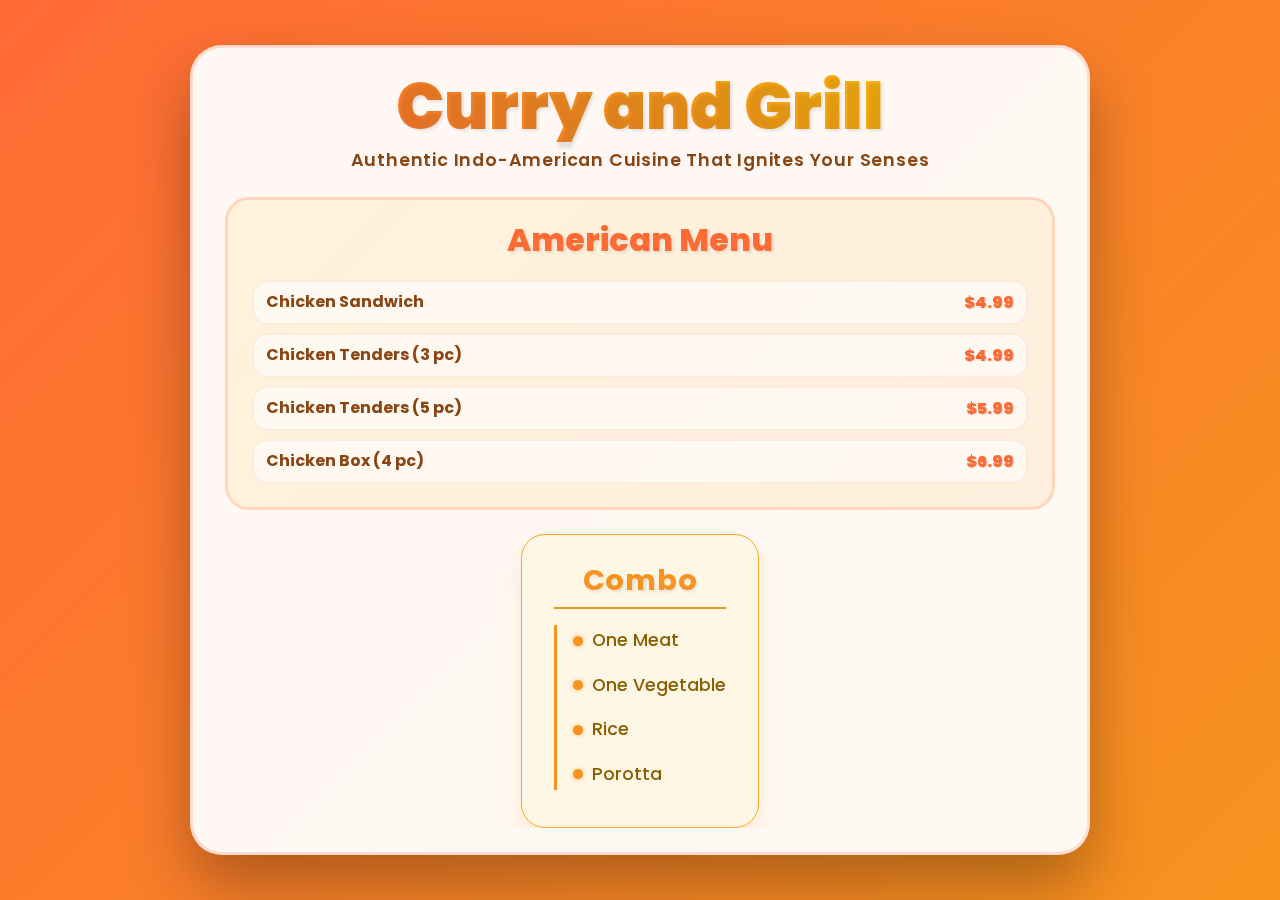
<file: us.html>
<!DOCTYPE html>
<html lang="en">
<head>
  <meta charset="UTF-8" />
  <meta name="viewport" content="width=device-width, initial-scale=1" />
  <link rel="icon" href="images/logo.png" type="image/x-icon" />
  <title>Curry and Grill - Menu</title>
  <style>
    @import url('https://fonts.googleapis.com/css2?family=Poppins:wght@300;400;500;600;700;800;900&display=swap');
    
    * {
      margin: 0;
      padding: 0;
      box-sizing: border-box;
    }
    
    body {
      font-family: 'Poppins', sans-serif;
      background: linear-gradient(135deg, #ff6b35 0%, #f7931e 25%, #ffcc02 50%, #f7931e 75%, #ff6b35 100%);
      background-size: 400% 400%;
      animation: gradientShift 8s ease infinite;
      color: #2c1810;
      height: 100vh;
      padding: 0.5rem;
      overflow: hidden; /* no scroll */
      display: flex;
      justify-content: center;
      align-items: center;
    }
    
    @keyframes gradientShift {
      0% { background-position: 0% 50%; }
      50% { background-position: 100% 50%; }
      100% { background-position: 0% 50%; }
    }
    
    .menu-container {
      max-width: 90vw;
      width: 900px;
      background: rgba(255, 255, 255, 0.95);
      backdrop-filter: blur(20px);
      border-radius: 2rem;
      padding: 1.5rem 2rem;
      box-shadow: 0 2rem 4rem rgba(0, 0, 0, 0.3);
      border: 0.2rem solid rgba(255, 107, 53, 0.2);
      height: 90vh;
      display: flex;
      flex-direction: column;
      justify-content: space-between;
      overflow: hidden; /* no scroll */
    }
    
    .header {
      text-align: center;
      margin-bottom: 1.5rem;
      flex-shrink: 0;
    }
    
    .restaurant-name {
      font-family: 'Poppins', sans-serif;
      font-size: clamp(1.8rem, 5vw, 4rem);
      font-weight: 900;
      background: linear-gradient(45deg, #ff6b35, #f7931e, #ffcc02);
      -webkit-background-clip: text;
      -webkit-text-fill-color: transparent;
      background-clip: text;
      margin-bottom: 0.3rem;
      text-shadow: 0.1rem 0.1rem 0.2rem rgba(0, 0, 0, 0.1);
      line-height: 1.1;
    }
    
    .tagline {
      font-size: clamp(0.75rem, 2.5vw, 1.1rem);
      color: #8B4513;
      font-weight: 600;
      letter-spacing: 0.05rem;
      padding: 0 1rem;
    }
    
    .menu-grid {
      display: flex;
      flex-direction: column;
      gap: 1.5rem;
      flex-grow: 1;
      overflow: hidden;
    }
    
    .menu-section {
      background: linear-gradient(135deg, rgba(255, 204, 2, 0.1), rgba(247, 147, 30, 0.1));
      border-radius: 1.5rem;
      padding: 1rem 1.5rem;
      border: 0.2rem solid rgba(255, 107, 53, 0.2);
      display: flex;
      flex-direction: column;
      height: auto;
      max-height: 50%;
      overflow: hidden;
    }
    
    .section-title {
      font-family: 'Poppins', sans-serif;
      font-size: clamp(1.2rem, 4vw, 2rem);
      color: #ff6b35;
      margin-bottom: 1rem;
      text-align: center;
      font-weight: 800;
      text-shadow: 0.1rem 0.1rem 0.2rem rgba(0, 0, 0, 0.1);
    }
    
    .menu-items {
      display: flex;
      flex-direction: column;
      gap: 0.5rem;
      overflow: hidden;
    }
    
    .static-item {
      display: flex;
      justify-content: space-between;
      align-items: center;
      padding: 0.5rem 0.75rem;
      border-radius: 1rem;
      background: rgba(255, 255, 255, 0.6);
      border: 0.15rem solid rgba(255, 107, 53, 0.1);
      transition: all 0.3s ease;
      max-height: 3rem;
      font-size: clamp(0.8rem, 2vw, 1rem);
    }
    
    .static-item:hover {
      background: rgba(255, 255, 255, 0.9);
      transform: translateX(0.5rem);
      box-shadow: 0 0.8rem 1.5rem rgba(255, 107, 53, 0.15);
      border-color: rgba(255, 107, 53, 0.3);
    }
    
    .static-item .name {
      color: #8B4513;
      font-weight: 700;
      line-height: 1.3;
      word-break: break-word;
      flex-grow: 1;
    }
    
    .static-item .price {
      font-weight: 900;
      color: #ff6b35;
      white-space: nowrap;
      text-shadow: 0.05rem 0.05rem 0.1rem rgba(0, 0, 0, 0.1);
      margin-left: 1rem;
    }

    /* Combo Section */
    .combo-section {
      background: #fff7e6;
      border-radius: 1.5rem;
      padding: 1.5rem 2rem;
      box-shadow: 0 0.8rem 1.6rem rgba(247, 147, 30, 0.15);
      border: 1px solid #f7a721;
      color: #5a3200;
      max-width: 480px;
      margin: 0 auto;
      font-size: clamp(0.9rem, 2vw, 1.1rem);
    }

    .combo-title {
      font-weight: 700;
      font-size: 1.8rem;
      color: #f7931e;
      margin-bottom: 1rem;
      letter-spacing: 0.05rem;
      border-bottom: 2.5px solid #f7931e;
      padding-bottom: 0.3rem;
      font-family: 'Poppins', sans-serif;
      text-align: center;
    }

    .combo-list {
      list-style: none;
      padding-left: 0;
      font-weight: 500;
      color: #8b5e00;
      line-height: 1.8;
      border-left: 3px solid #f7931e;
      padding-left: 1rem;
    }

    .combo-list li {
      position: relative;
      padding-left: 1.2rem;
      margin-bottom: 0.8rem;
      transition: color 0.3s ease;
    }

    .combo-list li::before {
      content: "";
      position: absolute;
      left: 0;
      top: 50%;
      transform: translateY(-50%);
      width: 0.6rem;
      height: 0.6rem;
      background-color: #f7931e;
      border-radius: 50%;
      box-shadow: 0 0 5px rgba(247, 147, 30, 0.5);
      transition: background-color 0.3s ease;
    }

    .combo-list li:hover {
      color: #d26900;
    }

    .combo-list li:hover::before {
      background-color: #d26900;
      box-shadow: 0 0 7px rgba(210, 105, 0, 0.7);
    }
  </style>
</head>
<body>
  <div class="menu-container">
    <div class="header">
      <h1 class="restaurant-name">Curry and Grill</h1>
      <p class="tagline">Authentic Indo-American Cuisine That Ignites Your Senses</p>
    </div>

    <div class="menu-grid">
      <!-- American Menu -->
      <div class="menu-section">
        <h2 class="section-title">American Menu</h2>
        <div class="menu-items">
          <div class="static-item">
            <span class="name">Chicken Sandwich</span>
            <span class="price">$4.99</span>
          </div>
          <div class="static-item">
            <span class="name">Chicken Tenders (3 pc)</span>
            <span class="price">$4.99</span>
          </div>
          <div class="static-item">
            <span class="name">Chicken Tenders (5 pc)</span>
            <span class="price">$5.99</span>
          </div>
          <div class="static-item">
            <span class="name">Chicken Box (4 pc)</span>
            <span class="price">$6.99</span>
          </div>
          <div class="static-item">
            <span class="name">Family Box (12 pc)</span>
            <span class="price">$15.99</span>
          </div>
          <div class="static-item">
            <span class="name">Party Box (16 pc)</span>
            <span class="price">$19.99</span>
          </div>
          <div class="static-item">
            <span class="name">Crispy Okra (small)</span>
            <span class="price">$1.99</span>
          </div>
          <div class="static-item">
            <span class="name">French Fries (small)</span>
            <span class="price">$1.99</span>
          </div>
        </div>
      </div>

      <!-- Combo Section -->
      <div class="combo-section">
        <h2 class="section-title combo-title">Combo</h2>
        <ul class="combo-list">
          <li>One Meat</li>
          <li>One Vegetable</li>
          <li>Rice</li>
          <li>Porotta</li>
        </ul>
      </div>
    </div>
  </div>
</body>
</html>
</file>
